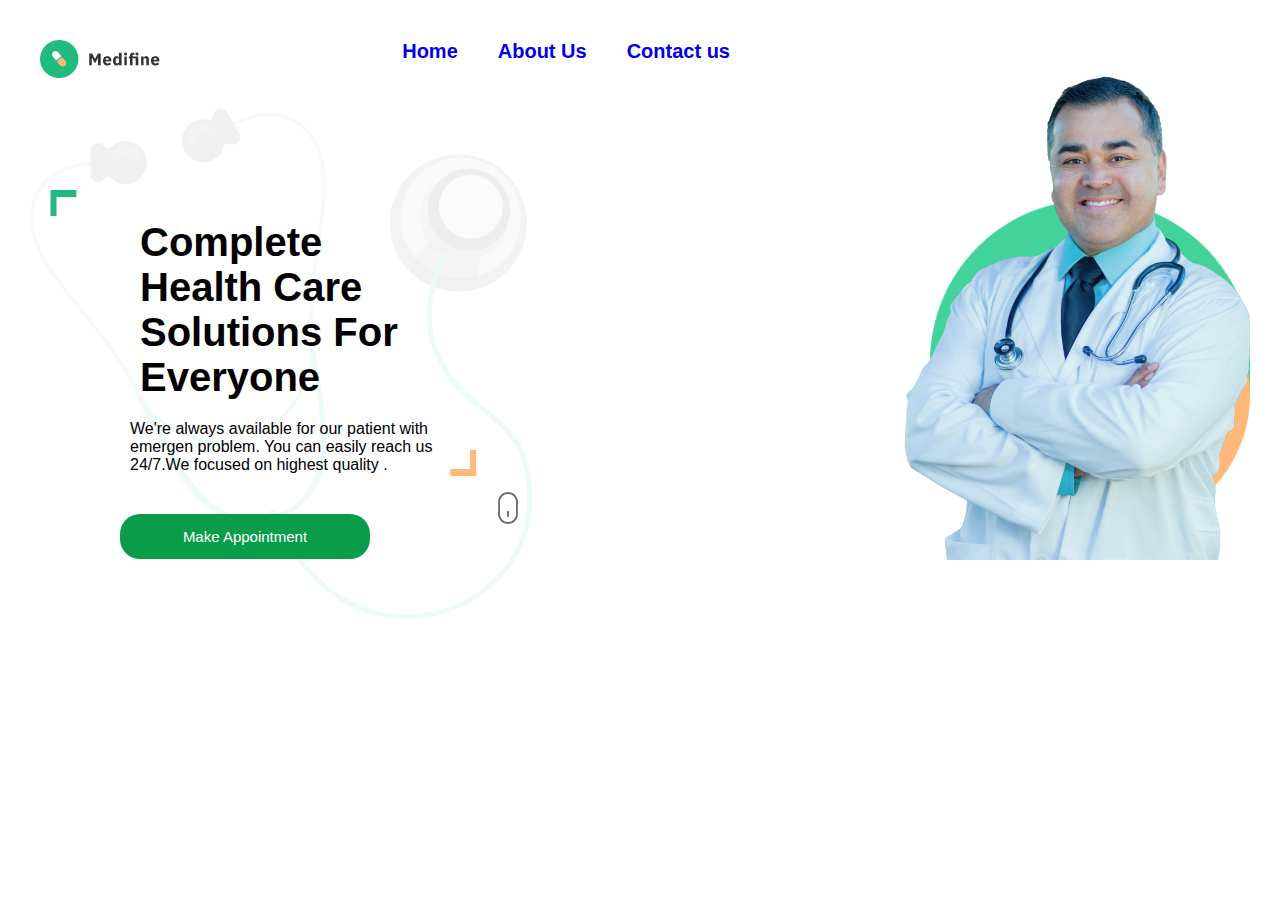
<file: index.html>
<!DOCTYPE html>
<html lang="en">

<head>
    <meta charset="UTF-8">
    <meta http-equiv="X-UA-Compatible" content="IE=edge">
    <meta name="viewport" content="width=device-width, initial-scale=1.0">
    <title>Home_page</title>
    <link
    href="https://fonts.googleapis.com/css2?family=IBM+Plex+Sans:wght@200;300;400;500;600;700&family=Poppins:wght@200;300;400;500;600;700;800;900&display=swap"
    rel="stylesheet"
  />
    <link rel="stylesheet" href="style.css">
</head>

<body>
    <div>

        <header>
            <nav>


                <img id="logo" src="logo.png" alt="">


                <ul>
                    <a href="index.html">
                        <li>Home</li>
                    </a>
                    <a href="about.html">
                        <li>About Us</li>
                    </a>
                    <a href="contact.html">
                        <li>Contact us</li>
                    </a>
                </ul>



            </nav>
        </header>
        <main>
            <div class="bacground">
                <img id="top_angle" src="topAngle.png" alt="">
                <img id="bacground" src="stethoscope.png" alt="">
                <img id="buttom_angle" src="bottomAngle.png" alt="">
                <img id="mouse" src="mouse.png" alt="">


            </div>

            <div class="left_top">
                <h1> Complete Health Care Solutions For Everyone</h1>
                <p>
                    We're always available for our patient with emergen problem. You can easily reach us 24/7.We focused
                    on
                    highest quality .
                </p>
                <button>Make Appointment</button>
            </div>
            <div>
                <img id="green" src="greenBox.png" alt="">
                <img id="yellow" src="yellowBox.png" alt="">
                <img id="doctor" src="doctor.png   " alt="">
            </div>

        </main>


    </div>
</body>

</html>
</file>
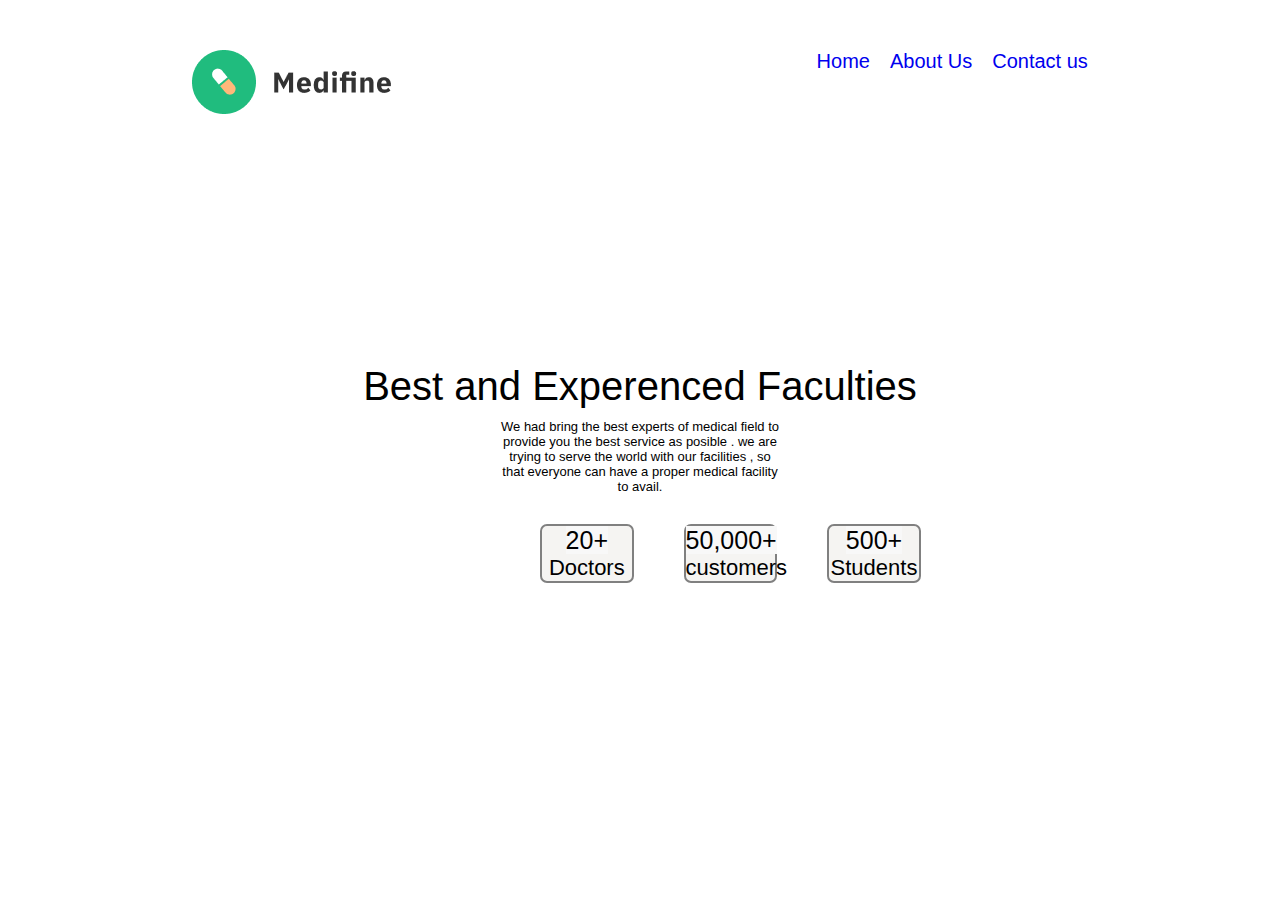
<file: about.html>
<!DOCTYPE html>
<html lang="en">

<head>
    <meta charset="UTF-8">
    <meta http-equiv="X-UA-Compatible" content="IE=edge">
    <meta name="viewport" content="width=device-width, initial-scale=1.0">
    <title>about</title>
    <link
    href="https://fonts.googleapis.com/css2?family=IBM+Plex+Sans:wght@200;300;400;500;600;700&family=Poppins:wght@200;300;400;500;600;700;800;900&display=swap"
    rel="stylesheet"
  />
    <link rel="stylesheet" href="style2.css">
</head>

<body>
    <div>
        <header>
            <nav>


                <img id="logo" src="logo.png" alt="">


                <ul>
                   <a href="index.html"><li>Home</li></a> 
                  <a href="about.html"><li>About Us</li></a>  
                    <a href="contact.html"><li>Contact us</li></a>
                </ul>



            </nav>
        </header>
        <main>
            <div>
                <h2>Best and Experenced Faculties</h2>
            </div>
            <p>
               We had bring the best experts of medical field to provide you the best service as posible . we are trying to serve the world with our facilities , so that everyone can have a proper medical facility to avail.  
            </p>
            <ul>
                <li> <span>20+</span> Doctors</li>
                <li> <span>50,000+</span> customers</li>
                <li> <span>500+   </span> Students</li>
            </ul>
        </main>
    </div>
</body>

</html>
</file>
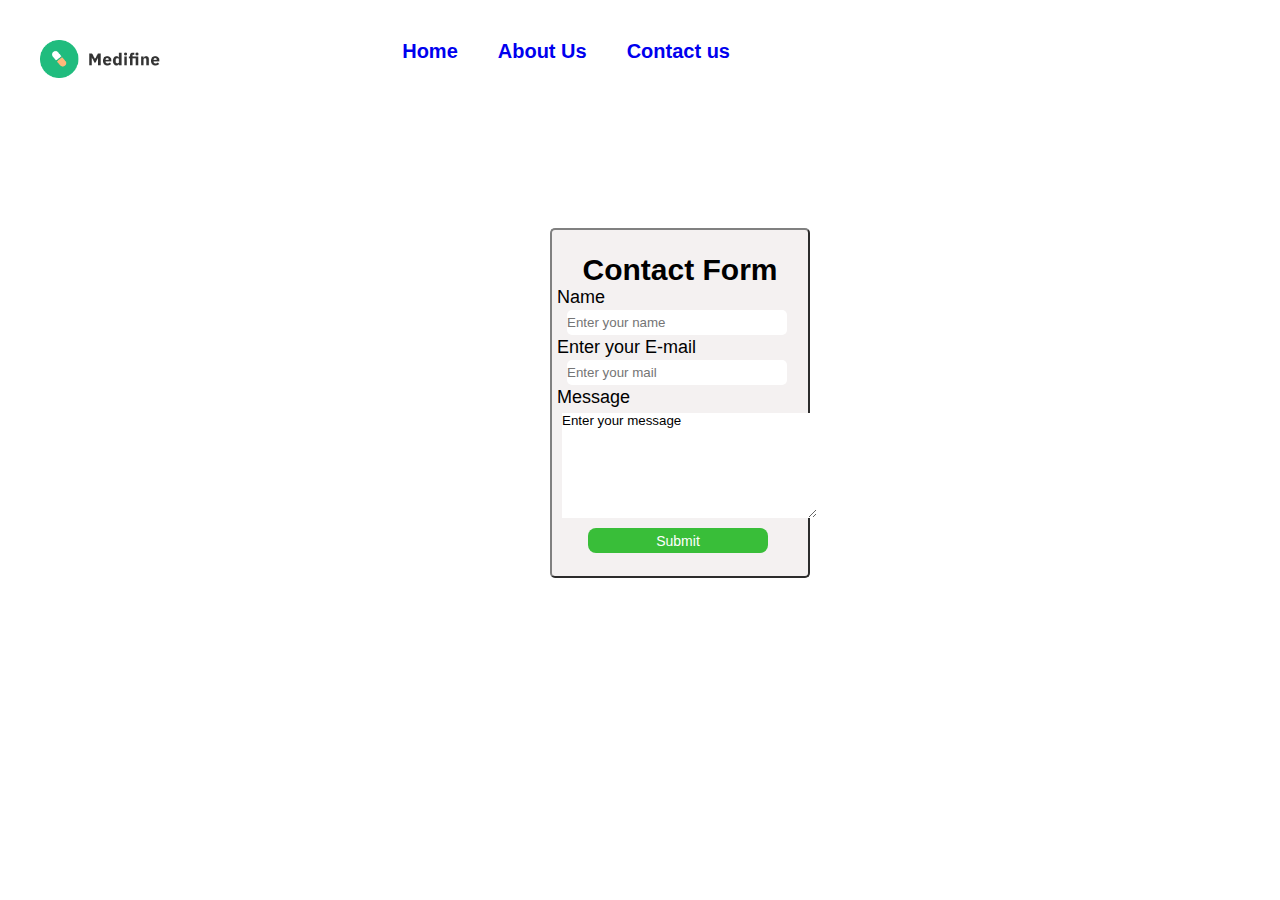
<file: contact.html>
<!DOCTYPE html>
<html lang="en">

<head>
    <meta charset="UTF-8">
    <meta http-equiv="X-UA-Compatible" content="IE=edge">
    <meta name="viewport" content="width=device-width, initial-scale=1.0">
    <title>contact</title>

    <link rel="preconnect" href="https://fonts.googleapis.com" />
    <link rel="preconnect" href="https://fonts.gstatic.com" crossorigin />
    <link
      href="https://fonts.googleapis.com/css2?family=IBM+Plex+Sans:wght@200;300;400;500;600;700&family=Poppins:wght@200;300;400;500;600;700;800;900&display=swap"
      rel="stylesheet"
    />
    <link rel="stylesheet" href="style3.css">
</head>

<body>
    <div class="top">

        <header>
            <nav>


                <img id="logo" src="logo.png" alt="">


                <ul>
                    <a href="index.html"><li>Home</li></a> 
                    <a href="about.html"><li>About Us</li></a>  
                      <a href="contact.html"><li>Contact us</li></a>
                </ul>


            </nav>
        </header>

        <form action="">
            <div class="container">
                <div class="h1">
                    <h1>Contact Form</h1>

                </div>
                
                <div>
                    <label for="Name">Name</label>
                    <input type="text" Name="First Name" id="Name" placeholder="Enter your name">
                </div>
                <div><label for="E-mail"> Enter your E-mail</label>
                    <input type="email" name="Enter your emai lid" id="E-mail" placeholder="Enter your mail">
                </div>
                <div>
                    <label for="Message">Message</label>
                    <textarea id="Message" cols="30" rows="7">Enter your message</textarea>


                </div>



                <button>Submit</button>


            </div>
        </form>


    </div>
</body>

</html>
</file>
<file: style.css>
*{
    margin:0px;
    padding:0;
    font-family: 'Trebuchet MS', 'Lucida Sans Unicode', 'Lucida Grande', 'Lucida Sans', Arial, sans-serif;


}
/*.........................*/
/*.........................*/
/*....Header Section ......*/
/*.........................*/
/*.........................*/
nav{
    display: flex;
    justify-content: space-between;
    margin: 40px 0 0 40px;

}
nav ul{
    list-style: none;
    display: flex;
   gap: 40px;
   margin-right: 550px;
   font-size: 20px;
   font-weight: 800;
   cursor: pointer;
  

}
#logo{
    width: 120px;
}
nav li:hover{
    text-decoration: underline;
}

/*.........................*/
/*.........................*/
/*....Main Section ......*/
/*.........................*/
/*.........................*/

#bacground{
   /* position: relative; */
    width: 45%;
}
.left_top{
    width: 40%;
    position: absolute;
    top: 200px;
    left: 0;
    z-index: 1;
    margin-left: 100px;

}
h1{ width: 60%;
    font-size: 40px;
    margin: 20px 0 20px 40px;
}

p{
    margin: 20px 0 20px 30px;
    width: 70%;
}
button{
    width: 250px;
    height: 45px;
    border:none;
    border-radius: 20px;
    background-color: rgba(3, 155, 69, 0.975);
    color: white;
    font-size: 15px;
    font-weight: 200;
    margin: 20px 0 20px 20px;
    cursor: pointer;

}
button:hover{

    color: rgb(253, 1, 18);
    background-color: rgb(239, 238, 236);
    border: 1px solid black;
    border-radius: 5px;
    
}

#green {
    position: absolute;
    top: 200px;
    left: 930px;
    right: 100;
    z-index: 10px;
    width: 320px;
}

#yellow{
    position: absolute;
    top: 260px;
    left: 980px;
    right: 100;
    width: 270px;
    z-index: 0px;
}

#doctor{

    position: absolute;
    top: 50px;
    left: 880px;
    right: 100;
   
    z-index: 0px;
    width: 370px;
}
#top_angle{
    position: absolute;
    top: 190px;
    left: 50px;
  
    
    z-index: 0px;
    
}
#buttom_angle{
    position: absolute;
    top: 450px;
    left: 450px;
   
    
    z-index: 0px;
    
}
#mouse{
    position: absolute;
    top: 490px;
    left: 490px;
   
    
    z-index: 0px;
}

a{
    text-decoration: none;
   
}
</file>
<file: style2.css>
*{
    margin: 0%;
    background-color: none;
    font-family: 'Trebuchet MS', 'Lucida Sans Unicode', 'Lucida Grande', 'Lucida Sans', Arial, sans-serif;
}



/*.........................*/
/*.........................*/
/*....Header Section ......*/
/*.........................*/
/*.........................*/
nav{
    display: flex;
     justify-content: space-around; 
     margin-top:50px ;
   
}
nav ul{
    display: flex;
    justify-content: space-around;
    list-style: none;
    gap: 20px;
    font-size: 20px;
    font-weight: 300;
}
nav li:hover{
    text-decoration: underline;
}

/*.........................*/
/*.........................*/
/*....main Section ......*/
/*.........................*/
/*.........................*/
h2{
    margin-top:250px ;
    text-align: center;
    font-size: 40px;
    font-weight: 400;
}
p{
    text-align: center;
    margin: 10px 500px 0 500px;
    font-size: 13px;
    font-weight: 50;
}

main ul{
    text-align: center;
    margin: 30px 500px 0 500px;
    list-style: none;
    display: flex;
    gap: 50px;
    width: 50%;
    font-size: 22px;
}
main li{
    width: 14%;
    border: 2px solid grey;
    background-color: rgb(245, 244, 242);
    border-radius: 7px;
}
span{
    font-size: 25px;
    background-color: rgb(248, 248, 248);
}

a{
    text-decoration: none;
    
}
</file>
<file: style3.css>
*{
    margin: 0;
    padding: 0;
    outline: 0;
    box-sizing: border-box;
    font-family: 'Trebuchet MS', 'Lucida Sans Unicode', 'Lucida Grande', 'Lucida Sans', Arial, sans-serif;
   

}
/*.........................*/
/*.........................*/
/*....Header Section ......*/
/*.........................*/
/*.........................*/
nav{
    display: flex;
    justify-content: space-between;
    margin: 40px 0 0 40px;

}
nav ul{
    list-style: none;
    display: flex;
   gap: 40px;
   margin-right: 550px;
   font-size: 20px;
   font-weight: 800;
   cursor: pointer;
  

}
#logo{
    width: 120px;
}
nav li:hover{
    text-decoration: underline;
}

/*.........................*/
/*.........................*/
/*....Main Section ......*/
/*.........................*/
/*.........................*/
.container{
    margin: 150px 100px 0 550px;
    background-color: rgb(244, 241, 241);
    width: 260px;
    height: 350px;
    font-size: 18px;
    border: none;
    display: flex;
    flex-direction: column;
  justify-content: center;
  border-radius: 5px;
  border: 2px solid grey;
  border-style: outset;
    
}
.h1{ display: flex;
    justify-content: center;
    
    font-size: 15px;
  
}
input{
    display: flex;
    justify-content: center;
   margin: 2px 15px 2px 15px ;
   width: 220px;
   height: 25px;
   border: none;
   border-radius: 5px;

}
label{
   margin-left: 5px;
}

textarea{
    margin: 5px 10px 5px 10px;
    border: none;
}

button{
    width: 180px;
    height: 25px;
    margin-left: 36px;
    border: none;
    background-color: rgb(57, 190, 57);
    color: white;
    font-size: 14px;
    border-radius: 8px;
    cursor: pointer;
}
button:hover{
    background-color: rgb(57, 190, 57);
    color: rgb(251, 250, 247) ;
    border: 1px solid rgb(18, 18, 16);
}
a{
    text-decoration: none;
    
}
</file>
